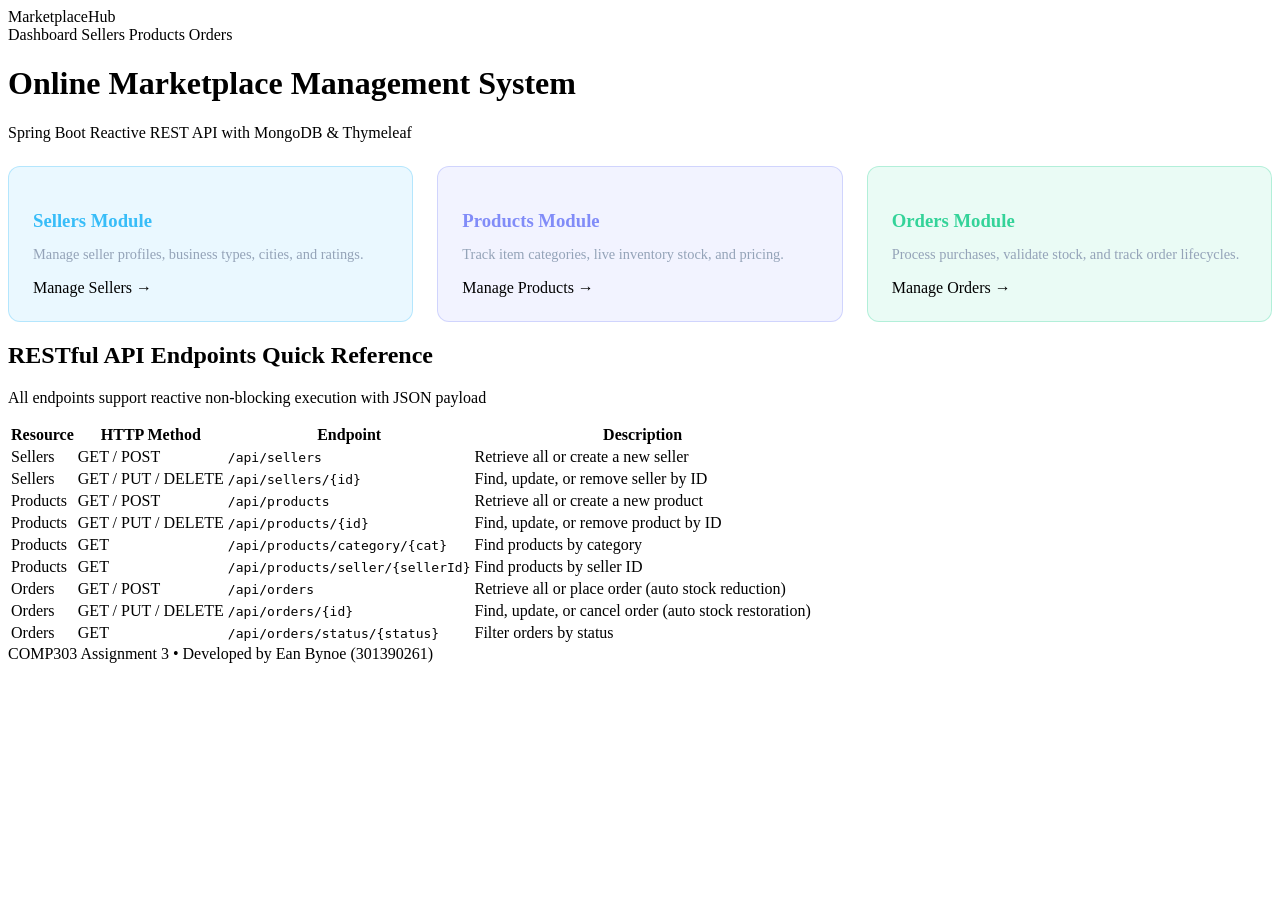
<file: target/classes/templates/index.html>
<!--
  Student Name: Ean Bynoe
  Student Number: 301390261
  Submission Date: November 17, 2026
  Course: COMP303 - Java EE Programming
  Assignment 3: Online Marketplace Management System
-->
<!DOCTYPE html>
<html xmlns:th="http://www.thymeleaf.org">
<head>
    <meta charset="UTF-8">
    <title>Online Marketplace Management System</title>
    <link rel="stylesheet" th:href="@{/css/style.css}">
</head>
<body>
    <header>
        <a th:href="@{/}" class="logo">MarketplaceHub</a>
        <nav class="nav-links">
            <a th:href="@{/}" class="active">Dashboard</a>
            <a th:href="@{/sellers}">Sellers</a>
            <a th:href="@{/products}">Products</a>
            <a th:href="@{/orders}">Orders</a>
        </nav>
    </header>

    <div class="container">
        <div class="card">
            <h1>Online Marketplace Management System</h1>
            <p class="subtitle">Spring Boot Reactive REST API with MongoDB &amp; Thymeleaf</p>
            <div style="display: grid; grid-template-columns: repeat(3, 1fr); gap: 1.5rem; margin-top: 1.5rem;">
                <div style="background: rgba(56, 189, 248, 0.1); border: 1px solid rgba(56, 189, 248, 0.3); border-radius: 12px; padding: 1.5rem;">
                    <h3 style="color: #38bdf8; margin-bottom: 0.5rem;">Sellers Module</h3>
                    <p style="color: #94a3b8; font-size: 0.9rem; margin-bottom: 1rem;">Manage seller profiles, business types, cities, and ratings.</p>
                    <a th:href="@{/sellers}" class="btn btn-primary btn-small">Manage Sellers &rarr;</a>
                </div>
                <div style="background: rgba(129, 140, 248, 0.1); border: 1px solid rgba(129, 140, 248, 0.3); border-radius: 12px; padding: 1.5rem;">
                    <h3 style="color: #818cf8; margin-bottom: 0.5rem;">Products Module</h3>
                    <p style="color: #94a3b8; font-size: 0.9rem; margin-bottom: 1rem;">Track item categories, live inventory stock, and pricing.</p>
                    <a th:href="@{/products}" class="btn btn-primary btn-small">Manage Products &rarr;</a>
                </div>
                <div style="background: rgba(52, 211, 153, 0.1); border: 1px solid rgba(52, 211, 153, 0.3); border-radius: 12px; padding: 1.5rem;">
                    <h3 style="color: #34d399; margin-bottom: 0.5rem;">Orders Module</h3>
                    <p style="color: #94a3b8; font-size: 0.9rem; margin-bottom: 1rem;">Process purchases, validate stock, and track order lifecycles.</p>
                    <a th:href="@{/orders}" class="btn btn-primary btn-small">Manage Orders &rarr;</a>
                </div>
            </div>
        </div>

        <!-- REST API Quick Reference Card -->
        <div class="card">
            <h2>RESTful API Endpoints Quick Reference</h2>
            <p class="subtitle">All endpoints support reactive non-blocking execution with JSON payload</p>
            <div class="table-wrapper">
                <table>
                    <thead>
                        <tr>
                            <th>Resource</th>
                            <th>HTTP Method</th>
                            <th>Endpoint</th>
                            <th>Description</th>
                        </tr>
                    </thead>
                    <tbody>
                        <tr><td>Sellers</td><td>GET / POST</td><td><code>/api/sellers</code></td><td>Retrieve all or create a new seller</td></tr>
                        <tr><td>Sellers</td><td>GET / PUT / DELETE</td><td><code>/api/sellers/{id}</code></td><td>Find, update, or remove seller by ID</td></tr>
                        <tr><td>Products</td><td>GET / POST</td><td><code>/api/products</code></td><td>Retrieve all or create a new product</td></tr>
                        <tr><td>Products</td><td>GET / PUT / DELETE</td><td><code>/api/products/{id}</code></td><td>Find, update, or remove product by ID</td></tr>
                        <tr><td>Products</td><td>GET</td><td><code>/api/products/category/{cat}</code></td><td>Find products by category</td></tr>
                        <tr><td>Products</td><td>GET</td><td><code>/api/products/seller/{sellerId}</code></td><td>Find products by seller ID</td></tr>
                        <tr><td>Orders</td><td>GET / POST</td><td><code>/api/orders</code></td><td>Retrieve all or place order (auto stock reduction)</td></tr>
                        <tr><td>Orders</td><td>GET / PUT / DELETE</td><td><code>/api/orders/{id}</code></td><td>Find, update, or cancel order (auto stock restoration)</td></tr>
                        <tr><td>Orders</td><td>GET</td><td><code>/api/orders/status/{status}</code></td><td>Filter orders by status</td></tr>
                    </tbody>
                </table>
            </div>
        </div>
    </div>

    <footer>
        COMP303 Assignment 3 &bull; Developed by Ean Bynoe (301390261)
    </footer>
</body>
</html>
</file>
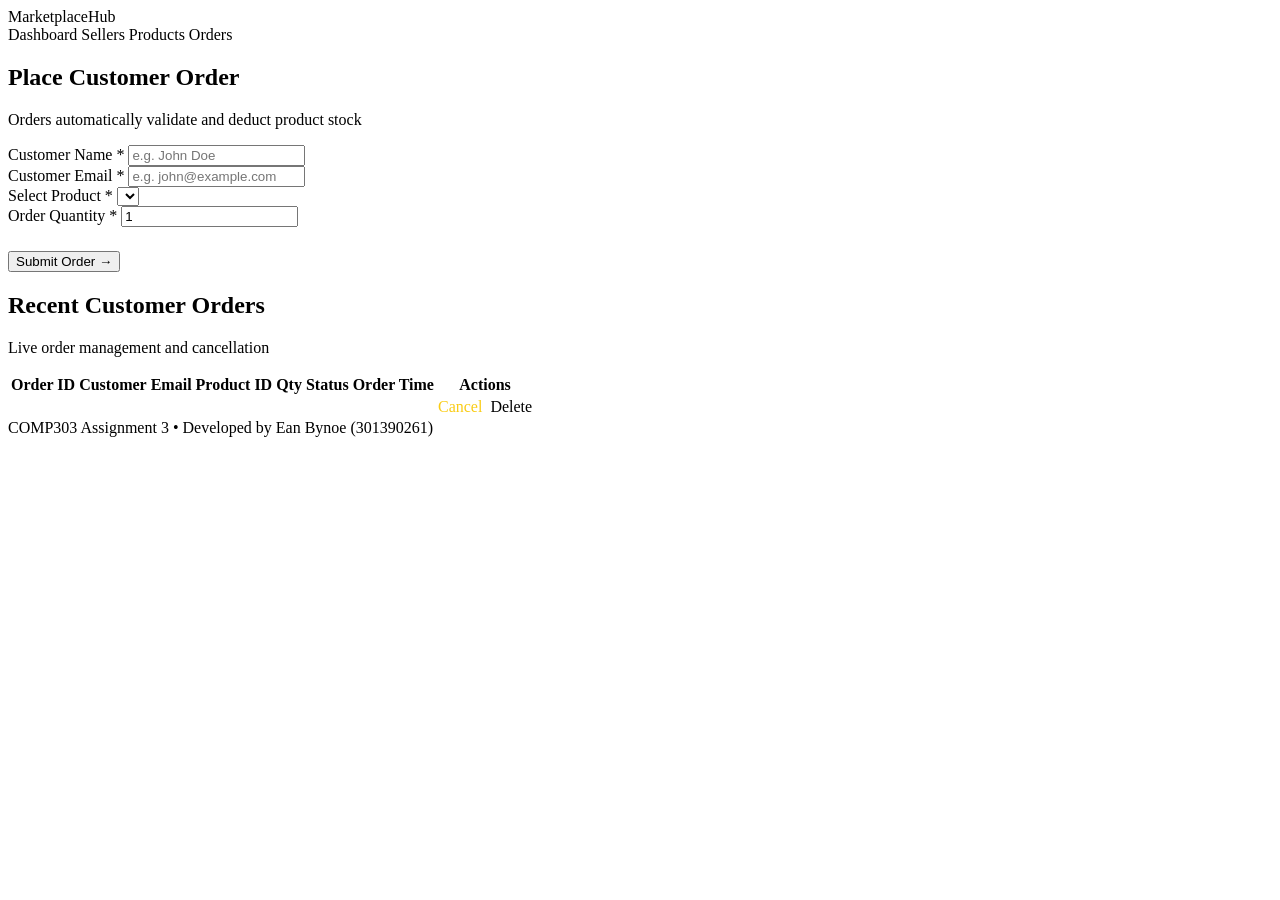
<file: target/classes/templates/orders.html>
<!--
  Student Name: Ean Bynoe
  Student Number: 301390261
  Submission Date: November 17, 2026
  Course: COMP303 - Java EE Programming
  Assignment 3: Online Marketplace Management System
-->
<!DOCTYPE html>
<html xmlns:th="http://www.thymeleaf.org">
<head>
    <meta charset="UTF-8">
    <title>Customer Orders - MarketplaceHub</title>
    <link rel="stylesheet" th:href="@{/css/style.css}">
</head>
<body>
    <header>
        <a th:href="@{/}" class="logo">MarketplaceHub</a>
        <nav class="nav-links">
            <a th:href="@{/}">Dashboard</a>
            <a th:href="@{/sellers}">Sellers</a>
            <a th:href="@{/products}">Products</a>
            <a th:href="@{/orders}" class="active">Orders</a>
        </nav>
    </header>

    <div class="container">
        <!-- Place Order Form -->
        <div class="card">
            <h2>Place Customer Order</h2>
            <p class="subtitle">Orders automatically validate and deduct product stock</p>
            <form th:action="@{/orders/add}" th:object="${newOrder}" method="post">
                <div class="form-grid">
                    <div class="form-group">
                        <label for="customerName">Customer Name *</label>
                        <input type="text" id="customerName" th:field="*{customerName}" required placeholder="e.g. John Doe">
                    </div>
                    <div class="form-group">
                        <label for="customerEmail">Customer Email *</label>
                        <input type="email" id="customerEmail" th:field="*{customerEmail}" required placeholder="e.g. john@example.com">
                    </div>
                    <div class="form-group">
                        <label for="productId">Select Product *</label>
                        <select id="productId" th:field="*{productId}" required>
                            <option th:each="p : ${products}" 
                                    th:value="${p.productId}" 
                                    th:text="'#PRD-' + ${p.productId} + ': ' + ${p.productName} + ' ($' + ${#numbers.formatDecimal(p.price, 1, 2)} + ') - Stock: ' + ${p.stockQuantity}">
                            </option>
                        </select>
                    </div>
                    <div class="form-group">
                        <label for="quantity">Order Quantity *</label>
                        <input type="number" min="1" id="quantity" th:field="*{quantity}" value="1" required>
                    </div>
                </div>
                <div style="margin-top: 1.5rem;">
                    <button type="submit" class="btn btn-primary">Submit Order &rarr;</button>
                </div>
            </form>
        </div>

        <!-- Orders Table -->
        <div class="card">
            <h2>Recent Customer Orders</h2>
            <p class="subtitle">Live order management and cancellation</p>
            <div class="table-wrapper">
                <table>
                    <thead>
                        <tr>
                            <th>Order ID</th>
                            <th>Customer</th>
                            <th>Email</th>
                            <th>Product ID</th>
                            <th>Qty</th>
                            <th>Status</th>
                            <th>Order Time</th>
                            <th>Actions</th>
                        </tr>
                    </thead>
                    <tbody>
                        <tr th:each="o : ${orders}">
                            <td th:text="'#ORD-' + ${o.orderId}" style="font-weight: 600;"></td>
                            <td th:text="${o.customerName}"></td>
                            <td th:text="${o.customerEmail}"></td>
                            <td th:text="'#PRD-' + ${o.productId}"></td>
                            <td th:text="${o.quantity}" style="font-weight: 700;"></td>
                            <td>
                                <span th:class="'badge badge-' + ${#strings.toLowerCase(o.orderStatus)}" 
                                      th:text="${o.orderStatus}">
                                </span>
                            </td>
                            <td th:text="${#temporals.format(o.orderTime, 'yyyy-MM-dd HH:mm')}"></td>
                            <td style="display: flex; gap: 0.5rem;">
                                <a th:if="${o.orderStatus != 'Cancelled'}"
                                   th:href="@{/orders/cancel/{id}(id=${o.orderId})}" 
                                   class="btn btn-secondary btn-small"
                                   style="color: #facc15; border-color: rgba(250, 204, 21, 0.4);"
                                   onclick="return confirm('Cancel this order and restore product stock?')">Cancel</a>
                                <a th:href="@{/orders/delete/{id}(id=${o.orderId})}" 
                                   class="btn btn-secondary btn-small btn-danger"
                                   onclick="return confirm('Delete this order?')">Delete</a>
                            </td>
                        </tr>
                    </tbody>
                </table>
            </div>
        </div>
    </div>

    <footer>
        COMP303 Assignment 3 &bull; Developed by Ean Bynoe (301390261)
    </footer>
</body>
</html>
</file>
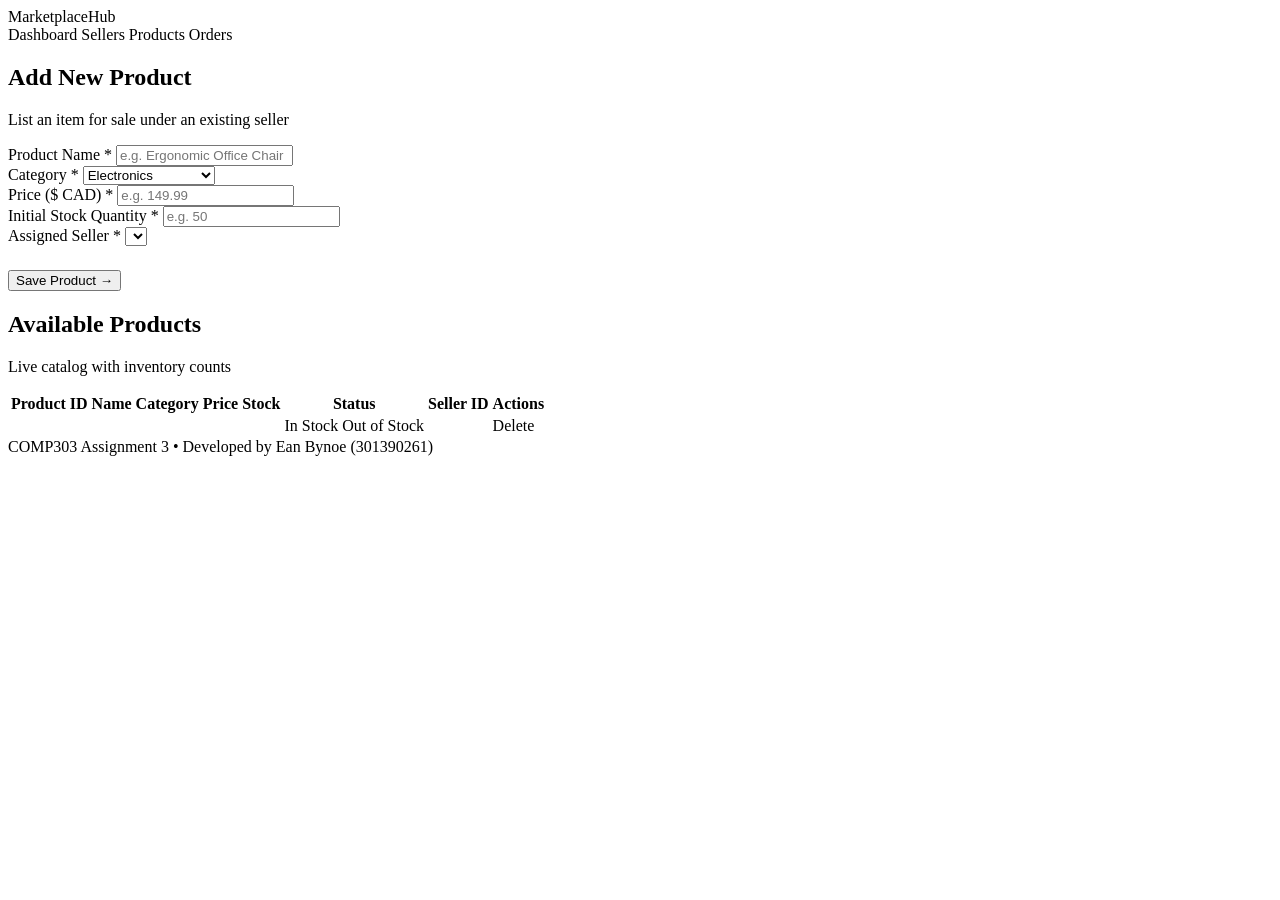
<file: target/classes/templates/products.html>
<!--
  Student Name: Ean Bynoe
  Student Number: 301390261
  Submission Date: November 17, 2026
  Course: COMP303 - Java EE Programming
  Assignment 3: Online Marketplace Management System
-->
<!DOCTYPE html>
<html xmlns:th="http://www.thymeleaf.org">
<head>
    <meta charset="UTF-8">
    <title>Products Management - MarketplaceHub</title>
    <link rel="stylesheet" th:href="@{/css/style.css}">
</head>
<body>
    <header>
        <a th:href="@{/}" class="logo">MarketplaceHub</a>
        <nav class="nav-links">
            <a th:href="@{/}">Dashboard</a>
            <a th:href="@{/sellers}">Sellers</a>
            <a th:href="@{/products}" class="active">Products</a>
            <a th:href="@{/orders}">Orders</a>
        </nav>
    </header>

    <div class="container">
        <!-- Add Product Form -->
        <div class="card">
            <h2>Add New Product</h2>
            <p class="subtitle">List an item for sale under an existing seller</p>
            <form th:action="@{/products/add}" th:object="${newProduct}" method="post">
                <div class="form-grid">
                    <div class="form-group">
                        <label for="productName">Product Name *</label>
                        <input type="text" id="productName" th:field="*{productName}" required placeholder="e.g. Ergonomic Office Chair">
                    </div>
                    <div class="form-group">
                        <label for="category">Category *</label>
                        <select id="category" th:field="*{category}" required>
                            <option value="Electronics">Electronics</option>
                            <option value="Clothing">Clothing</option>
                            <option value="Books">Books</option>
                            <option value="Home and Kitchen">Home and Kitchen</option>
                        </select>
                    </div>
                    <div class="form-group">
                        <label for="price">Price ($ CAD) *</label>
                        <input type="number" step="0.01" min="0.01" id="price" th:field="*{price}" required placeholder="e.g. 149.99">
                    </div>
                    <div class="form-group">
                        <label for="stockQuantity">Initial Stock Quantity *</label>
                        <input type="number" min="0" id="stockQuantity" th:field="*{stockQuantity}" required placeholder="e.g. 50">
                    </div>
                    <div class="form-group full-width">
                        <label for="sellerId">Assigned Seller *</label>
                        <select id="sellerId" th:field="*{sellerId}" required>
                            <option th:each="s : ${sellers}" 
                                    th:value="${s.sellerId}" 
                                    th:text="'#SEL-' + ${s.sellerId} + ': ' + ${s.sellerName} + ' (' + ${s.city} + ')'">
                            </option>
                        </select>
                    </div>
                </div>
                <div style="margin-top: 1.5rem;">
                    <button type="submit" class="btn btn-primary">Save Product &rarr;</button>
                </div>
            </form>
        </div>

        <!-- Products Table -->
        <div class="card">
            <h2>Available Products</h2>
            <p class="subtitle">Live catalog with inventory counts</p>
            <div class="table-wrapper">
                <table>
                    <thead>
                        <tr>
                            <th>Product ID</th>
                            <th>Name</th>
                            <th>Category</th>
                            <th>Price</th>
                            <th>Stock</th>
                            <th>Status</th>
                            <th>Seller ID</th>
                            <th>Actions</th>
                        </tr>
                    </thead>
                    <tbody>
                        <tr th:each="p : ${products}">
                            <td th:text="'#PRD-' + ${p.productId}" style="font-weight: 600;"></td>
                            <td th:text="${p.productName}"></td>
                            <td th:text="${p.category}"></td>
                            <td style="color: #38bdf8; font-weight: 700;" th:text="'$' + ${#numbers.formatDecimal(p.price, 1, 2)}"></td>
                            <td th:text="${p.stockQuantity}"></td>
                            <td>
                                <span th:if="${p.stockQuantity > 0}" class="badge badge-delivered">In Stock</span>
                                <span th:if="${p.stockQuantity <= 0}" class="badge badge-cancelled">Out of Stock</span>
                            </td>
                            <td th:text="'#SEL-' + ${p.sellerId}"></td>
                            <td>
                                <a th:href="@{/products/delete/{id}(id=${p.productId})}" 
                                   class="btn btn-secondary btn-small btn-danger"
                                   onclick="return confirm('Are you sure you want to delete this product?')">Delete</a>
                            </td>
                        </tr>
                    </tbody>
                </table>
            </div>
        </div>
    </div>

    <footer>
        COMP303 Assignment 3 &bull; Developed by Ean Bynoe (301390261)
    </footer>
</body>
</html>
</file>
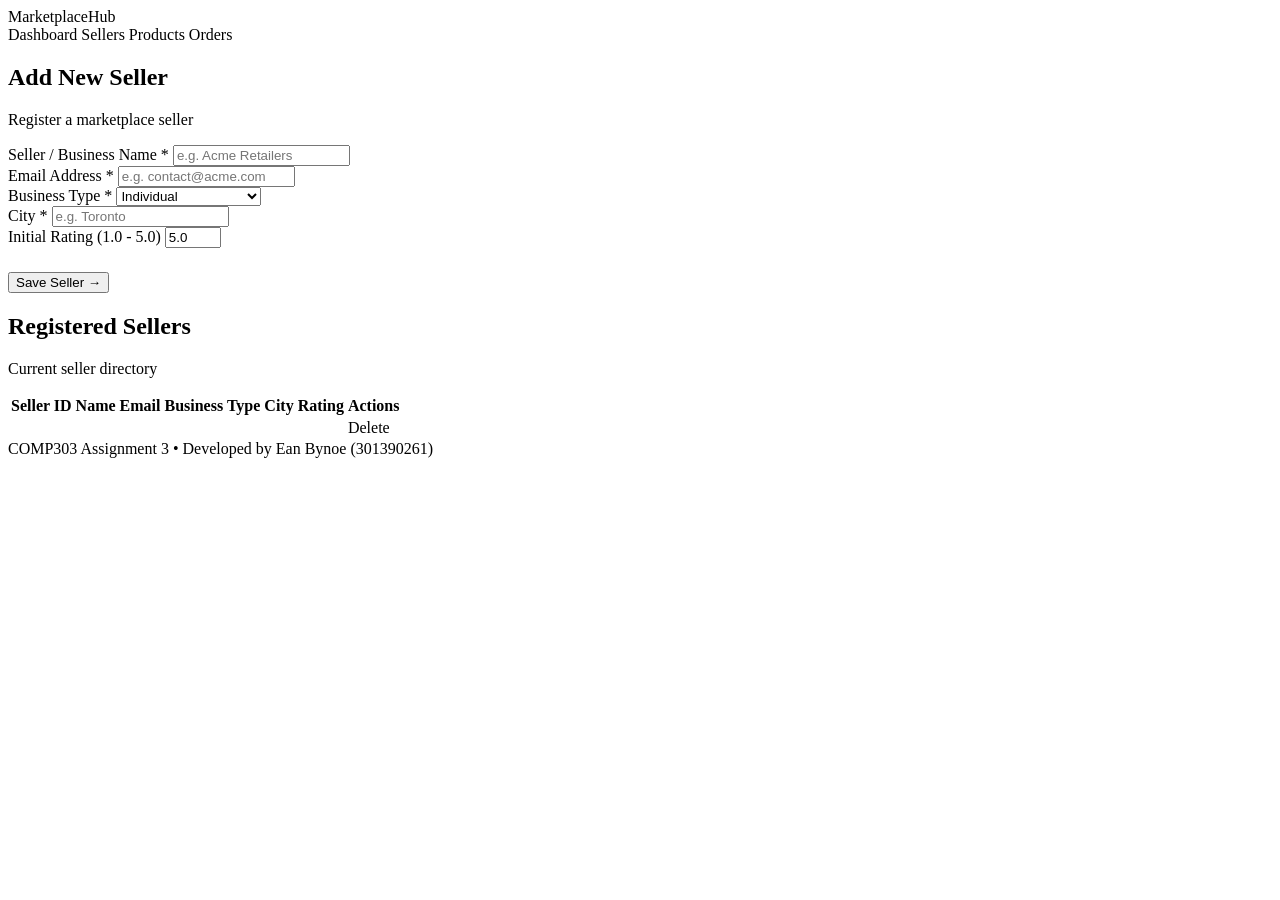
<file: target/classes/templates/sellers.html>
<!--
  Student Name: Ean Bynoe
  Student Number: 301390261
  Submission Date: November 17, 2026
  Course: COMP303 - Java EE Programming
  Assignment 3: Online Marketplace Management System
-->
<!DOCTYPE html>
<html xmlns:th="http://www.thymeleaf.org">
<head>
    <meta charset="UTF-8">
    <title>Sellers Management - MarketplaceHub</title>
    <link rel="stylesheet" th:href="@{/css/style.css}">
</head>
<body>
    <header>
        <a th:href="@{/}" class="logo">MarketplaceHub</a>
        <nav class="nav-links">
            <a th:href="@{/}">Dashboard</a>
            <a th:href="@{/sellers}" class="active">Sellers</a>
            <a th:href="@{/products}">Products</a>
            <a th:href="@{/orders}">Orders</a>
        </nav>
    </header>

    <div class="container">
        <!-- Add Seller Form -->
        <div class="card">
            <h2>Add New Seller</h2>
            <p class="subtitle">Register a marketplace seller</p>
            <form th:action="@{/sellers/add}" th:object="${newSeller}" method="post">
                <div class="form-grid">
                    <div class="form-group">
                        <label for="sellerName">Seller / Business Name *</label>
                        <input type="text" id="sellerName" th:field="*{sellerName}" required placeholder="e.g. Acme Retailers">
                    </div>
                    <div class="form-group">
                        <label for="email">Email Address *</label>
                        <input type="email" id="email" th:field="*{email}" required placeholder="e.g. contact@acme.com">
                    </div>
                    <div class="form-group">
                        <label for="businessType">Business Type *</label>
                        <select id="businessType" th:field="*{businessType}" required>
                            <option value="Individual">Individual</option>
                            <option value="Small business">Small business</option>
                            <option value="Registered company">Registered company</option>
                        </select>
                    </div>
                    <div class="form-group">
                        <label for="city">City *</label>
                        <input type="text" id="city" th:field="*{city}" required placeholder="e.g. Toronto">
                    </div>
                    <div class="form-group full-width">
                        <label for="rating">Initial Rating (1.0 - 5.0)</label>
                        <input type="number" step="0.1" min="1.0" max="5.0" id="rating" th:field="*{rating}" value="5.0">
                    </div>
                </div>
                <div style="margin-top: 1.5rem;">
                    <button type="submit" class="btn btn-primary">Save Seller &rarr;</button>
                </div>
            </form>
        </div>

        <!-- Sellers Table -->
        <div class="card">
            <h2>Registered Sellers</h2>
            <p class="subtitle">Current seller directory</p>
            <div class="table-wrapper">
                <table>
                    <thead>
                        <tr>
                            <th>Seller ID</th>
                            <th>Name</th>
                            <th>Email</th>
                            <th>Business Type</th>
                            <th>City</th>
                            <th>Rating</th>
                            <th>Actions</th>
                        </tr>
                    </thead>
                    <tbody>
                        <tr th:each="s : ${sellers}">
                            <td th:text="'#SEL-' + ${s.sellerId}" style="font-weight: 600;"></td>
                            <td th:text="${s.sellerName}"></td>
                            <td th:text="${s.email}"></td>
                            <td th:text="${s.businessType}"></td>
                            <td th:text="${s.city}"></td>
                            <td style="color: #facc15; font-weight: 700;" th:text="${s.rating} + ' ★'"></td>
                            <td>
                                <a th:href="@{/sellers/delete/{id}(id=${s.sellerId})}" 
                                   class="btn btn-secondary btn-small btn-danger"
                                   onclick="return confirm('Are you sure you want to delete this seller?')">Delete</a>
                            </td>
                        </tr>
                    </tbody>
                </table>
            </div>
        </div>
    </div>

    <footer>
        COMP303 Assignment 3 &bull; Developed by Ean Bynoe (301390261)
    </footer>
</body>
</html>
</file>
